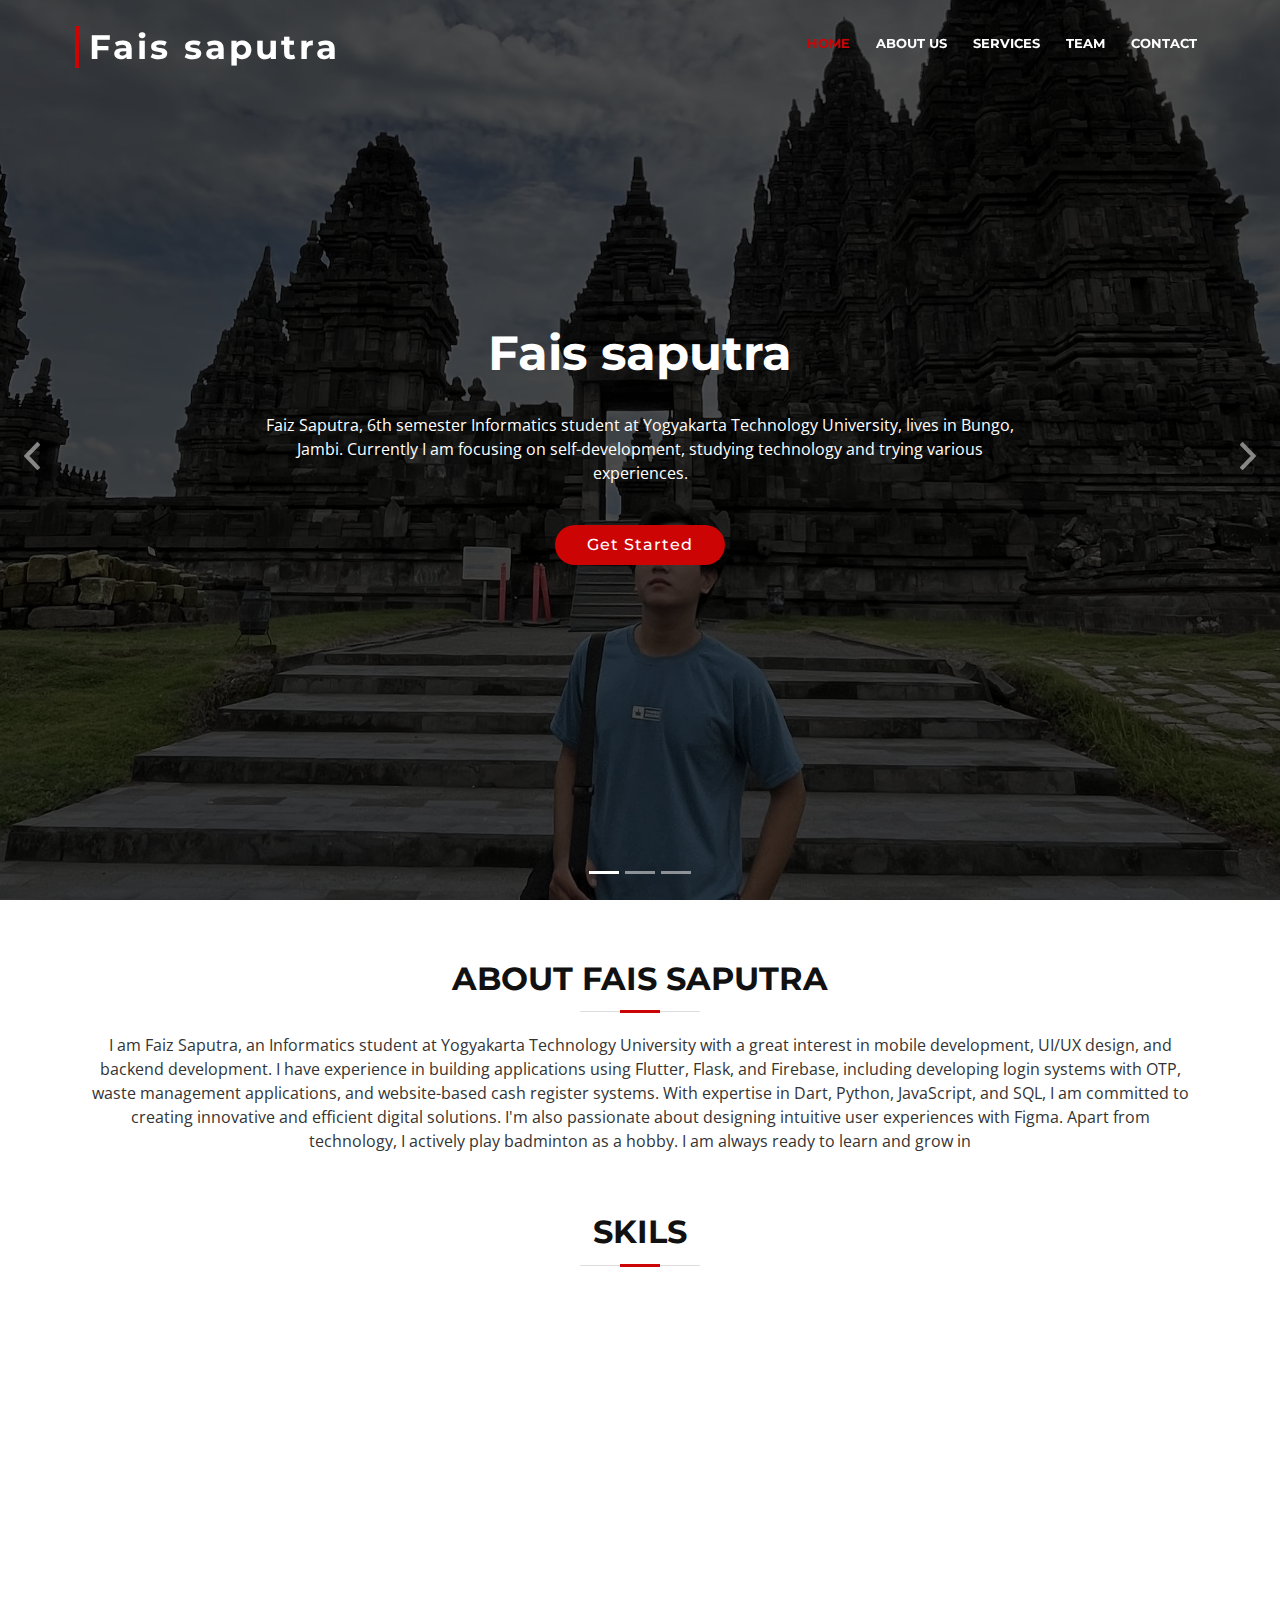
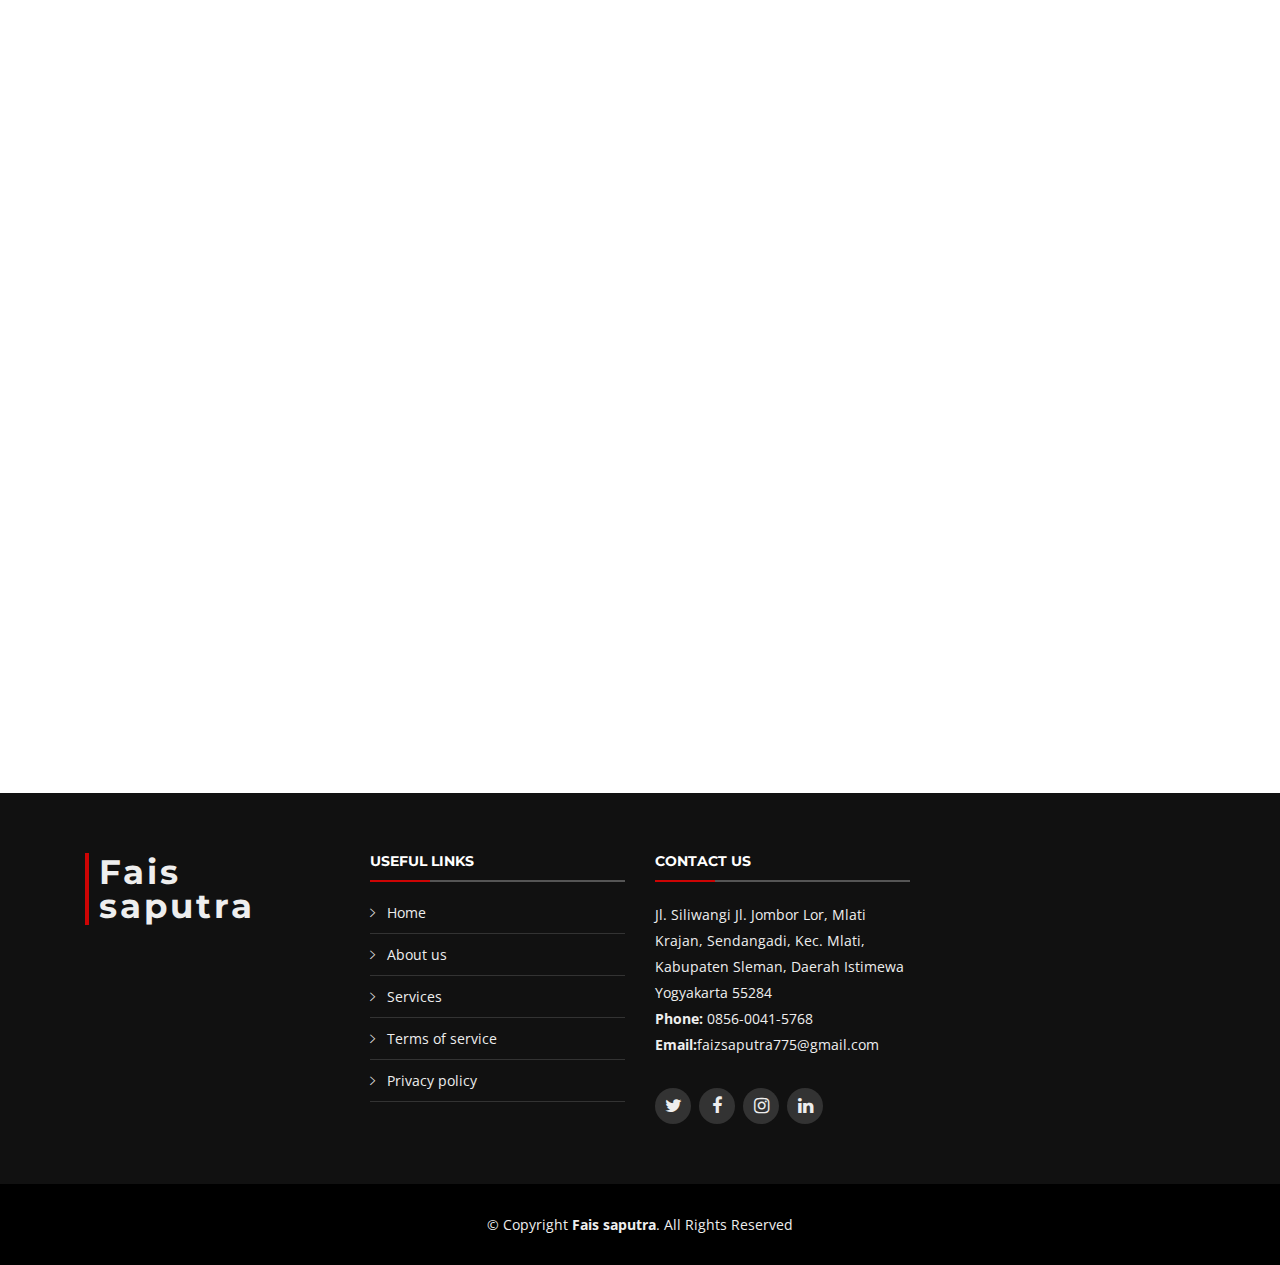
<file: index.html>
<!DOCTYPE html>
<html lang="en">
<head>
  <meta charset="utf-8">
  <title>Fais Saputra</title>
  <meta content="width=device-width, initial-scale=1.0" name="viewport">
  <meta content="" name="keywords">
  <meta content="" name="description">

  <!-- Favicons -->
  <link href="img/original.png" rel="icon">
  <link href="img/apple-touch-icon.png" rel="apple-touch-icon">

  <!-- Google Fonts -->
  <link href="https://fonts.googleapis.com/css?family=Open+Sans:300,300i,400,400i,700,700i|Montserrat:300,400,500,700" rel="stylesheet">

  <!-- Bootstrap CSS File -->
  <link href="lib/bootstrap/css/bootstrap.min.css" rel="stylesheet">

  <!-- Libraries CSS Files -->
  <link href="lib/font-awesome/css/font-awesome.min.css" rel="stylesheet">
  <link href="lib/animate/animate.min.css" rel="stylesheet">
  <link href="lib/ionicons/css/ionicons.min.css" rel="stylesheet">
  <link href="lib/owlcarousel/assets/owl.carousel.min.css" rel="stylesheet">
  <link href="lib/lightbox/css/lightbox.min.css" rel="stylesheet">

  <!-- Main Stylesheet File -->
  <link href="css/style.css" rel="stylesheet">

  <!-- =======================================================
    Theme Name: HastaMedia
    Theme URL: https://bootstrapmade.com/HastaMedia-bootstrap-business-template/
    Author: BootstrapMade.com
    License: https://bootstrapmade.com/license/
  ======================================================= -->
</head>

<body>

  <!--==========================
    Header
  ============================-->
  <header id="header">
    <div class="container-fluid">

      <div id="logo" class="pull-left">
        <h1><a href="#intro" class="scrollto">Fais saputra</a></h1>
        
      </div>

      <nav id="nav-menu-container">
        <ul class="nav-menu">
          <li class="menu-active"><a href="#intro">Home</a></li>
          <li><a href="#about">About Us</a></li>
          <li><a href="#services">Services</a></li>
          <!-- <li><a href="#portfolio">Portfolio</a></li> -->
          <li><a href="#team">Team</a></li>
          <li><a href="#contact">Contact</a></li>
        </ul>
      </nav>
    </div>
  </header><!-- #header -->

  <!--==========================
    Intro Section
  ============================-->
  <section id="intro">
    <div class="intro-container">
      <div id="introCarousel" class="carousel  slide carousel-fade" data-ride="carousel">

        <ol class="carousel-indicators"></ol>

        <div class="carousel-inner" role="listbox">

          <div class="carousel-item active">
            <div class="carousel-background"><img src="img/intro-carousel/Bg my photo.jpg" alt=""></div>
            <div class="carousel-container">
              <div class="carousel-content">
                <h2>Fais saputra</h2>
                <p>Faiz Saputra, 6th semester Informatics student at Yogyakarta Technology University, lives in Bungo, Jambi. Currently I am focusing on self-development, studying technology and trying various experiences.  </p>
                <a href="#featured-services" class="btn-get-started scrollto">Get Started</a>
              </div>
            </div>
          </div>

          <div class="carousel-item">
            <div class="carousel-background"><img src="img/intro-carousel/2.jpg" alt=""></div>
            <div class="carousel-container">
              <div class="carousel-content">
                <h2>College</h2>
                <p>Yogyakarta Technology University (UTY) is a private university in Yogyakarta that focuses on technology and innovation. With an industry-based curriculum, UTY equips its students with relevant skills for the world of work. Apart from that, UTY academics are active in research, community service, and collaboration with various institutions. The facilities are complete, including modern laboratories and an entrepreneurship center, supporting students in developing innovation. Located in the educational city of Yogyakarta, UTY is the choice for those who want to pursue quality education in a conducive academic environment.</p>
                <a href="#featured-services" class="btn-get-started scrollto">Get Started</a>
              </div>
            </div>
          </div>

          <div class="carousel-item">
            <div class="carousel-background"><img src="img/intro-carousel/10.webp" alt=""></div>
            <div class="carousel-container">
              <div class="carousel-content">
                <h2>Domisili</h2>
                <p>Bungo is a district in Jambi Province which has natural beauty and rich culture. Bungo Regency has its capital in Muara Bungo, which is the center of the regional economy and government. This region has various potentials, including the plantation, agriculture and trade sectors.
                Bungo is also known for the cultural diversity and traditions of its people, most of whom come from the Jambi Malay tribe. Apart from that, this area has various natural tourist destinations, such as Tegan Kiri Waterfall, Lake Forty, and Cinto Kenang Hill. Infrastructure in Bungo continues to develop, with main roads connecting to major cities in Sumatra, as well as increasingly better education and health facilities.
                </p>
                <a href="#featured-services" class="btn-get-started scrollto">Get Started</a>
              </div>
            </div>
          </div>

          

        </div>

        <a class="carousel-control-prev" href="#introCarousel" role="button" data-slide="prev">
          <span class="carousel-control-prev-icon ion-chevron-left" aria-hidden="true"></span>
          <span class="sr-only">Previous</span>
        </a>

        <a class="carousel-control-next" href="#introCarousel" role="button" data-slide="next">
          <span class="carousel-control-next-icon ion-chevron-right" aria-hidden="true"></span>
          <span class="sr-only">Next</span>
        </a>

      </div>
    </div>
  </section><!-- #intro -->

  <main id="main">

    <!--==========================
      Featured Services Section
    ============================-->
    
    <!--==========================
      About Us Section
    ============================-->
    <section id="about">
      <div class="container">

        <header class="section-header">
          <h3>About Fais saputra</h3>
          <p>I am Faiz Saputra, an Informatics student at Yogyakarta Technology University with a great interest in mobile development, UI/UX design, and backend development. I have experience in building applications using Flutter, Flask, and Firebase, including developing login systems with OTP, waste management applications, and website-based cash register systems. With expertise in Dart, Python, JavaScript, and SQL, I am committed to creating innovative and efficient digital solutions. I'm also passionate about designing intuitive user experiences with Figma. Apart from technology, I actively play badminton as a hobby. I am always ready to learn and grow in</p>

          <h3 text-align="center">Skils</h3>
        </header>

        <div class="row about-cols">

          <div class="col-md-4 wow fadeInUp">
            <div class="about-col">
              <div class="img">
                <img src="img/JavaScript-Symbol.png" alt="" class="img-fluid">
                <div class="icon"><i class="ion-ios-list-outline"></i></div>
              </div>
              <h2 class="title"><a href="#">JavaScript</a></h2>
              <p >
                Based on the projects I've worked on, such as website-based cash registers and experience in web development, I'm still at a beginner level in JavaScript. I don't really understand how to use JavaScript frameworks such as React, Vue, or Node.js in projects. Mastery of JavaScript is around 20-30%
              </p>
            </div>
          </div>

          <div class="col-md-4 wow fadeInUp" data-wow-delay="0.1s">
            <div class="about-col">
              <div class="img">
                <img src="img/Dart_(programming_language)-Logo.wine.png" alt="" class="img-fluid">
                <div class="icon"><i class="ion-ios-list-outline"></i></div>
              </div>
              <h2 class="title"><a href="#">Dart(Flutter)</a></h2>
              <p>
                Based on the projects I have worked on, especially in Flutter application development, Firebase integration, as well as implementing OTP and Flask backends, my estimated mastery of the Dart programming language is around 50-60%
              </p>
            </div>
          </div>

          <div class="col-md-4 wow fadeInUp" data-wow-delay="0.2s">
            <div class="about-col">
              <div class="img">
                <img src="img/Flask.png" alt="" class="img-fluid">
                <div class="icon"><i class="ion-ios-list-outline"></i></div>
              </div>
              <h2 class="title"><a href="#">Python (Flask)</a></h2>
              <p>
                Based on projects I have worked on, such as Login Applications with OTP (Flutter & Flask) and experience using Flask as a backend, estimate mastery of Flask to be in the range of 30-45%
              </p>
            </div>
          </div>
          
          <div class="col-md-4 wow fadeInUp">
            <div class="about-col">
              <div class="img">
                <img src="img/about-mission.jpg" alt="" class="img-fluid">
                <div class="icon"><i class="ion-ios-list-outline"></i></div>
              </div>
              <h2 class="title"><a href="#">Ui/Ux (Figma)</a></h2>
              <p>
                I have basic to intermediate understanding in UI/UX design using Figma, with a mastery level of around 50-60%. Faiz is able to create wireframes, interactive prototypes, and design functional and aesthetic interfaces. In addition, he can understand basic design principles such as layout, typography, and color, and is able to work with components and auto-layout to increase design efficiency. Even though he is still in the skill development stage, Faiz continues to learn and practice to improve his ability to create a more optimal user experience.
              </p>
              
            </div>
          </div>

        </div>

      </div>
    </section><!-- #about -->

    <!--==========================
      Services Section
    ============================-->
    <section id="services">
      <div class="container">

        <header class="section-header wow fadeInUp">
          <h3>Services</h3>
          <p></p>
        </header>

        <div class="row">

          <div class="col-lg-4 col-md-6 box wow bounceInUp" data-wow-duration="1.4s">
            <div class="icon"><i class="ion-ios-analytics-outline"></i></div>
            <h4 class="title"><a href="">Web development</a></h4>
            <p class="description">A website is the face of your business in the digital world. We are ready to help you appear more professional and attract new customers.</p>
          </div>
          <div class="col-lg-4 col-md-6 box wow bounceInUp" data-wow-duration="1.4s">
            <div class="icon"><i class="ion-ios-bookmarks-outline"></i></div>
            <h4 class="title"><a href="">Service Hardware</a></h4>
            <p class="description">Service komputer, printer, laptop , UPS dan lain sebagainya.</p>
          </div>
          <div class="col-lg-4 col-md-6 box wow bounceInUp" data-wow-delay="0.1s" data-wow-duration="1.4s">
            <div class="icon"><i class="ion-ios-speedometer-outline"></i></div>
            <h4 class="title"><a href="">Pengadaan Barang IT</a></h4>
            <p class="description">Procurement of IT Goods (Computers, Laptops, Hardware, Software, CCTV)</p>
          </div>
          <div class="col-lg-4 col-md-6 box wow bounceInUp" data-wow-duration="1.4s">
            <div class="icon"><i class="ion-ios-paper-outline"></i></div>
            <h4 class="title"><a href="">Application development</a></h4>
            <p class="description">Need a professional application for your business or project? We provide Android, iOS and website application creation services with modern, responsive design and optimal performance. With an experienced team, we are ready to provide digital solutions that suit your needs, from API integration, databases, to the special features you want. Free consultation and full support to ensure the application runs perfectly. Contact us now and make your dream application come true!</p>
          </div>
          <!-- <div class="col-lg-4 col-md-6 box wow bounceInUp" data-wow-delay="0.1s" data-wow-duration="1.4s">
            <div class="icon"><i class="ion-ios-barcode-outline"></i></div>
            <h4 class="title"><a href="">Pembuatan Server</a></h4>
            <p class="description">Pembuatan Server dengan Linux dan windows server</p>
          </div> -->
          <!-- <div class="col-lg-4 col-md-6 box wow bounceInUp" data-wow-delay="0.1s" data-wow-duration="1.4s">
            <div class="icon"><i class="ion-ios-people-outline"></i></div>
            <h4 class="title"><a href="">CCTV</a></h4>
            <p class="description">Pemasangan dan perawatan CCTV online</p>
          </div> -->

        </div>

      </div>
    </section><!-- #services -->

    
    <!-- <section id="portfolio"  class="section-bg" >
      <div class="container">

        <header class="section-header">
          <h3 class="section-title">Our Portfolio</h3>
        </header>

        <div class="row">
          <div class="col-lg-12">
            <ul id="portfolio-flters">
              <li data-filter="*" class="filter-active">All</li>
            
            </ul>
          </div>
        </div>

        <div class="row portfolio-container">

          <div class="col-lg-4 col-md-6 portfolio-item filter-app wow fadeInUp">
            <div class="portfolio-wrap">
              <figure>
                <img src="img/tower.jpg" class="img-fluid" alt="">
                <a href="img/tower.jpg" data-lightbox="portfolio" data-title="App 1" class="link-preview" title="Preview"><i class="ion ion-eye"></i></a>
                <a href="#" class="link-details" title="More Details"><i class="ion ion-android-open"></i></a>
              </figure>

              <div class="portfolio-info">
                <h4><a href="#">Pemasangan Tower</a></h4>
                
              </div>
            </div>
          </div>

          <div class="col-lg-4 col-md-6 portfolio-item filter-web wow fadeInUp" data-wow-delay="0.1s">
            <div class="portfolio-wrap">
              <figure>
                <img src="img/cctv.jpg" class="img-fluid" alt="">
                <a href="img/cctv.jpg" class="link-preview" data-lightbox="portfolio" data-title="Web 3" title="Preview"><i class="ion ion-eye"></i></a>
                <a href="#" class="link-details" title="More Details"><i class="ion ion-android-open"></i></a>
              </figure>

              <div class="portfolio-info">
                <h4><a href="#">Pemasangan CCTV</a></h4>
                
              </div>
            </div>
          </div>

          <div class="col-lg-4 col-md-6 portfolio-item filter-app wow fadeInUp" data-wow-delay="0.2s">
            <div class="portfolio-wrap">
              <figure>
                <img src="img/linux.jpg" class="img-fluid" alt="">
                <a href="img/linux.jpg" class="link-preview" data-lightbox="portfolio" data-title="App 2" title="Preview"><i class="ion ion-eye"></i></a>
                <a href="#" class="link-details" title="More Details"><i class="ion ion-android-open"></i></a>
              </figure>

              <div class="portfolio-info">
                <h4><a href="#">Pembuatan Server</a></h4>
                
              </div>
            </div>
          </div>

          <div class="col-lg-4 col-md-6 portfolio-item filter-card wow fadeInUp">
            <div class="portfolio-wrap">
              <figure>
                <img src="img/warnet.jpg" class="img-fluid" alt="">
                <a href="img/warnet.jpg" class="link-preview" data-lightbox="portfolio" data-title="Card 2" title="Preview"><i class="ion ion-eye"></i></a>
                <a href="#" class="link-details" title="More Details"><i class="ion ion-android-open"></i></a>
              </figure>

              <div class="portfolio-info">
                <h4><a href="#">Pwmbuatan Waarnet</a></h4>
                
              </div>
            </div>
          </div>

          <div class="col-lg-4 col-md-6 portfolio-item filter-web wow fadeInUp" data-wow-delay="0.1s">
            <div class="portfolio-wrap">
              <figure>
                <img src="img/webdev.jpg" class="img-fluid" alt="">
                <a href="img/webdev.jpg" class="link-preview" data-lightbox="portfolio" data-title="Web 2" title="Preview"><i class="ion ion-eye"></i></a>
                <a href="#" class="link-details" title="More Details"><i class="ion ion-android-open"></i></a>
              </figure>

              <div class="portfolio-info">
                <h4><a href="#">Pembuatan Software</a></h4>
                
              </div>
            </div>
          </div>

          <div class="col-lg-4 col-md-6 portfolio-item filter-app wow fadeInUp" data-wow-delay="0.2s">
            <div class="portfolio-wrap">
              <figure>
                <img src="img/barang.jpg" class="img-fluid" alt="">
                <a href="img/barang.jpg" class="link-preview" data-lightbox="portfolio" data-title="App 3" title="Preview"><i class="ion ion-eye"></i></a>
                <a href="#" class="link-details" title="More Details"><i class="ion ion-android-open"></i></a>
              </figure>

              <div class="portfolio-info">
                <h4><a href="#">Pengadaan Barang IT</a></h4>
                
              </div>
            </div>
          </div>

          <div class="col-lg-4 col-md-6 portfolio-item filter-card wow fadeInUp">
            <div class="portfolio-wrap">
              <figure>
                <img src="img/training.jpg" class="img-fluid" alt="">
                <a href="img/training.jpg" class="link-preview" data-lightbox="portfolio" data-title="Card 1" title="Preview"><i class="ion ion-eye"></i></a>
                <a href="#" class="link-details" title="More Details"><i class="ion ion-android-open"></i></a>
              </figure>

              <div class="portfolio-info">
                <h4><a href="#">Training IT</a></h4>
                
              </div>
            </div>
          </div>

          <div class="col-lg-4 col-md-6 portfolio-item filter-card wow fadeInUp" data-wow-delay="0.1s">
            <div class="portfolio-wrap">
              <figure>
                <img src="img/wifi.JPG" class="img-fluid" alt="">
                <a href="img/wifi.JPG" class="link-preview" data-lightbox="portfolio" data-title="Card 3" title="Preview"><i class="ion ion-eye"></i></a>
                <a href="#" class="link-details" title="More Details"><i class="ion ion-android-open"></i></a>
              </figure>

              <div class="portfolio-info">
                <h4><a href="#">Pemasangan Wi-Fi</a></h4>
                
              </div>
            </div>
          </div>

          <div class="col-lg-4 col-md-6 portfolio-item filter-web wow fadeInUp" data-wow-delay="0.2s">
            <div class="portfolio-wrap">
              <figure>
                <img src="img/web.jpg" class="img-fluid" alt="">
                <a href="img/web.jpg" class="link-preview" data-lightbox="portfolio" data-title="Web 1" title="Preview"><i class="ion ion-eye"></i></a>
                <a href="#" class="link-details" title="More Details"><i class="ion ion-android-open"></i></a>
              </figure>

              <div class="portfolio-info">
                <h4><a href="#">Pembuatan Website</a></h4>
                
              </div>
            </div>
          </div>

        </div>

      </div>
    </section>
    #portfolio -->

    <!--==========================
      Clients Section
    ============================-->
    <section id="clients" class="wow fadeInUp">
      <div class="container">

        <header class="section-header">
          <h3>Education background</h3>
        </header>

        <div class="owl-carousel clients-carousel">
          <img src="img/clients/logo-sd1.png" alt="">
          <img src="img/clients/logo-smp.png" alt="">
          <img src="img/clients/unnamed.png" alt="">
          <img src="img/clients/logo-ccaa334a.png" alt="">
        </div>

      </div>
    </section><!-- #clients -->

    <!--==========================
      Clients Section
    ============================-->
    <!-- <section id="testimonials" class="section-bg wow fadeInUp">
      <div class="container">

        <header class="section-header">
          <h3>Testimonials</h3>
        </header>

        <div class="owl-carousel testimonials-carousel">

          <div class="testimonial-item">
            <img src="img/fajar.jpg" class="testimonial-img" alt="">
            <h3>Fajar Sadboy</h3>
          
            <p>
              <img src="img/quote-sign-left.png" class="quote-sign-left" alt="">
              saya sangat senang karena dgn menggunakan jasa ini chat saya jadi cepat dibalas.
              <img src="img/quote-sign-right.png" class="quote-sign-right" alt="">
            </p>
          </div>

          <div class="testimonial-item">
            <img src="img/sugiono.jpg" class="testimonial-img" alt="">
            <h3>Sugiono</h3>
          
            <p>
              <img src="img/quote-sign-left.png" class="quote-sign-left" alt="">
              
               Jaringan HastaMedia sangat lancar untuk saya melakukan Streaming Video.
              
              <img src="img/quote-sign-right.png" class="quote-sign-right" alt="">
            </p>
          </div>

          <div class="testimonial-item">
            <img src="img/mursid-tiktok.jpg" class="testimonial-img" alt="">
            <h3>mursid tiktok</h3>
            
            <p>
              <img src="img/quote-sign-left.png" class="quote-sign-left" alt="">
              Dengan jaringan hastamedianet saya dapat dengan mudah utuk melakukan streaming tiktok.
              <img src="img/quote-sign-right.png" class="quote-sign-right" alt="">
            </p>
          </div>

          
        </div>

      </div>
    </section><#testimonials -->

    <!--==========================
      Team Section
    ============================-->
    <section id="team">
      <div class="container">
        <div class="section-header wow fadeInUp">
          <h3>Team development</h3>
          <p>"Dikembangkan oleh 4 manusia yang kurang tidur, makan, dan uang."
          </p>
          
        </div>

        <div class="row">

          <div class="col-lg-3 col-md-6 wow fadeInUp">
            <div class="member">
              <img src="img/fotounyek2.jpeg" class="img-fluid" alt="">
              <div class="member-info">
                <div class="member-info-content">
                  <h4>Muhammad Surya Madani</h4>
                  <span>5220411273</span>
                  <div class="social">
                    <a href="https://www.instagram.com/unyek_surya/"><i class="fa fa-instagram"></i></a>
                  </div>
                </div>
              </div>
            </div>
          </div>

          <div class="col-lg-3 col-md-6 wow fadeInUp" data-wow-delay="0.1s">
            <div class="member">
              <img src="img/fotofais2.jpg" class="img-fluid" alt="">
              <div class="member-info">
                <div class="member-info-content">
                  <h4>Fais Saputra</h4>
                  <span>5220411258</span>
                  <div class="social">
                    <a href="https://www.instagram.com/fais_saputra08/"><i class="fa fa-instagram"></i></a>
                  </div>
                </div>
              </div>
            </div>
          </div>

          <div class="col-lg-3 col-md-6 wow fadeInUp" data-wow-delay="0.2s">
            <div class="member">
              <img src="img/fotoahmad4.jpg" class="img-fluid" alt="">
              <div class="member-info">
                <div class="member-info-content">
                  <h4>Ahmad Dyan Hakiki</h4>
                  <span>5220411277</span>
                  <div class="social">
                    <a href="https://www.instagram.com/ahmaaddh_/"><i class="fa fa-instagram"></i></a>
                  </div>
                </div>
              </div>
            </div>
          </div>

          <div class="col-lg-3 col-md-6 wow fadeInUp" data-wow-delay="0.3s">
            <div class="member">
              <img src="img/fotoilhan2.jpeg" class="img-fluid" alt="">
              <div class="member-info">
                <div class="member-info-content">
                  <h4>Falah Ilhan Azmi</h4>
                  <span>5220411264</span>
                  <div class="social">
                    <a href="https://www.instagram.com/falah_ilhan/"><i class="fa fa-instagram"></i></a>
                  </div>
                </div>
              </div>
            </div>
          </div>

        </div>

      </div>
    </section><!-- #team -->

    <!--==========================
      Contact Section
    ============================-->
    <section id="contact" class="section-bg wow fadeInUp">
      <div class="container">

        <div class="section-header">
          <h3>Contact</h3>
          <p></p>
        </div>

        <div class="row contact-info">

          <div class="col-md-4">
            <div class="contact-address">
              <i class="ion-ios-location-outline"></i>
              <h3>Address</h3>
              <address>Jl. Siliwangi Jl. Jombor Lor, Mlati Krajan, Sendangadi, Kec. Mlati, Kabupaten Sleman, Daerah Istimewa Yogyakarta 55284</address>
            </div>
          </div>

          <div class="col-md-4">
            <div class="contact-phone">
              <i class="ion-ios-telephone-outline"></i>
              <h3>Phone Number</h3>
              <p><a href="tel:+155895548855">0856-0041-5768</a></p>
            </div>
          </div>

          <div class="col-md-4">
            <div class="contact-email">
              <i class="ion-ios-email-outline"></i>
              <h3>Email</h3>
              <p><a href="https://mail.google.com/">faizsaputra775@gmail.com</a></p>
            </div>
          </div>
        </div>

        <div class="container mt-4 mb-5">
          <div class="container-box text-center">
              <div class="embed-responsive embed-responsive-16by9">
                <iframe 
                    src="https://www.google.com/maps/embed?pb=!1m18!1m12!1m3!1d3952.345001148931!2d110.355366!3d-7.747345!2m3!1f0!2f0!3f0!3m2!1i1024!2i768!4f13.1!3m3!1m2!1s0x2e7a58593f3b4b3b%3A0x50cdbd3f5b5b8e14!2sUniversitas%20Teknologi%20Yogyakarta!5e0!3m2!1sid!2sid!4v1618991620000!5m2!1sid!2sid" 
                    width="100%" height="400" 
                    style="border:0; border-radius:10px;" 
                    allowfullscreen="" 
                    loading="lazy">
                </iframe>
              </div>
          </div>
      </div>
      

        <!-- <div class="form">
          <div id="sendmessage">Your message has been sent. Thank you!</div>
          <div id="errormessage"></div>
          <form action="" method="post" role="form" class="contactForm">
            <div class="form-row">
              <div class="form-group col-md-6">
                <input type="text" name="name" class="form-control" id="name" placeholder="Your Name" data-rule="minlen:4" data-msg="Please enter at least 4 chars" />
                <div class="validation"></div>
              </div>
              <div class="form-group col-md-6">
                <input type="email" class="form-control" name="email" id="email" placeholder="Your Email" data-rule="email" data-msg="Please enter a valid email" />
                <div class="validation"></div>
              </div>
            </div>
            <div class="form-group">
              <input type="text" class="form-control" name="subject" id="subject" placeholder="Subject" data-rule="minlen:4" data-msg="Please enter at least 8 chars of subject" />
              <div class="validation"></div>
            </div>
            <div class="form-group">
              <textarea class="form-control" name="message" rows="5" data-rule="required" data-msg="Please write something for us" placeholder="Message"></textarea>
              <div class="validation"></div>
            </div>
            <div class="text-center"><button type="submit">Send Message</button></div>
          </form>
        </div>

      </div>
    </section>#contact -->

  </main>

  <!--==========================
    Footer
  ============================-->
  <footer id="footer">
    <div class="footer-top">
      <div class="container">
        <div class="row">

          <div class="col-lg-3 col-md-6 footer-info">
            <h3>Fais saputra</h3>
            <p></p>
          </div>

          <div class="col-lg-3 col-md-6 footer-links">
            <h4>Useful Links</h4>
            <ul>
              <li><i class="ion-ios-arrow-right"></i> <a href="#">Home</a></li>
              <li><i class="ion-ios-arrow-right"></i> <a href="#">About us</a></li>
              <li><i class="ion-ios-arrow-right"></i> <a href="#">Services</a></li>
              <li><i class="ion-ios-arrow-right"></i> <a href="#">Terms of service</a></li>
              <li><i class="ion-ios-arrow-right"></i> <a href="#">Privacy policy</a></li>
            </ul>
          </div>

          <div class="col-lg-3 col-md-6 footer-contact">
            <h4>Contact Us</h4>
            <p>
              Jl. Siliwangi Jl. Jombor Lor, Mlati Krajan, Sendangadi, Kec. Mlati, Kabupaten Sleman, Daerah Istimewa Yogyakarta 55284 <br>
              <strong>Phone:</strong> 0856-0041-5768<br>
              <strong>Email:</strong>faizsaputra775@gmail.com<br>
            </p>

            <div class="social-links">
              <a href="https://x.com/Faizsaputr775" class="twitter"><i class="fa fa-twitter"></i></a>
              <a href="https://www.facebook.com/fais.saputra.90857" class="facebook"><i class="fa fa-facebook"></i></a>
              <a href="https://www.instagram.com/fais_saputra08/" class="instagram"><i class="fa fa-instagram"></i></a>
              <a href="https://www.linkedin.com/in/faiz-saputra-730502352/" class="linkedin"><i class="fa fa-linkedin"></i></a>
            </div>

          </div>

          
        </div>
      </div>
    </div>

    <div class="container">
      <div class="copyright">
        &copy; Copyright <strong>Fais saputra</strong>. All Rights Reserved
      </div>
      <div class="credits">
        <!--
          All the links in the footer should remain intact.
          You can delete the links only if you purchased the pro version.
          Licensing information: https://bootstrapmade.com/license/
          Purchase the pro version with working PHP/AJAX contact form: https://bootstrapmade.com/buy/?theme=HastaMedia
        -->
        </a>
      </div>
    </div>
  </footer><!-- #footer -->

  <a href="#" class="back-to-top"><i class="fa fa-chevron-up"></i></a>
  <!-- Uncomment below i you want to use a preloader -->
  <!-- <div id="preloader"></div> -->

  <!-- JavaScript Libraries -->
  <script src="lib/jquery/jquery.min.js"></script>
  <script src="lib/jquery/jquery-migrate.min.js"></script>
  <script src="lib/bootstrap/js/bootstrap.bundle.min.js"></script>
  <script src="lib/easing/easing.min.js"></script>
  <script src="lib/superfish/hoverIntent.js"></script>
  <script src="lib/superfish/superfish.min.js"></script>
  <script src="lib/wow/wow.min.js"></script>
  <script src="lib/waypoints/waypoints.min.js"></script>
  <script src="lib/counterup/counterup.min.js"></script>
  <script src="lib/owlcarousel/owl.carousel.min.js"></script>
  <script src="lib/isotope/isotope.pkgd.min.js"></script>
  <script src="lib/lightbox/js/lightbox.min.js"></script>
  <script src="lib/touchSwipe/jquery.touchSwipe.min.js"></script>
  <!-- Contact Form JavaScript File -->
  <script src="contactform/contactform.js"></script>

  <!-- Template Main Javascript File -->
  <script src="js/main.js"></script>

</body>
</html>
</file>
<file: css/style.css>
/*
  Theme Name: BizPage
  Theme URL: https://bootstrapmade.com/bizpage-bootstrap-business-template/
  Author: BootstrapMade.com
  License: https://bootstrapmade.com/license/
*/

/*--------------------------------------------------------------
# General
--------------------------------------------------------------*/

body {
  background: #fff;
  color: #666666;
  font-family: "Open Sans", sans-serif;
}

a {
  color: #CD0404;
  transition: 0.5s;
}

a:hover,
a:active,
a:focus {
  color: #18d36e;
  outline: none;
  text-decoration: none;
}

p {
  padding: 0;
  margin: 0 0 30px 0;
}

h1,
h2,
h3,
h4,
h5,
h6 {
  font-family: "Montserrat", sans-serif;
  font-weight: 400;
  margin: 0 0 20px 0;
  padding: 0;
}

/* Back to top button */

.back-to-top {
  position: fixed;
  display: none;
  background: #CD0404;
  color: #fff;
  width: 44px;
  height: 44px;
  text-align: center;
  line-height: 1;
  font-size: 16px;
  border-radius: 50%;
  right: 15px;
  bottom: 15px;
  transition: background 0.5s;
  z-index: 11;
}

.back-to-top i {
  padding-top: 12px;
  color: #fff;
}

/* Prelaoder */

#preloader {
  position: fixed;
  top: 0;
  left: 0;
  right: 0;
  bottom: 0;
  z-index: 9999;
  overflow: hidden;
  background: #fff;
}

#preloader:before {
  content: "";
  position: fixed;
  top: calc(50% - 30px);
  left: calc(50% - 30px);
  border: 6px solid #f2f2f2;
  border-top: 6px solid #CD0404;
  border-radius: 50%;
  width: 60px;
  height: 60px;
  -webkit-animation: animate-preloader 1s linear infinite;
  animation: animate-preloader 1s linear infinite;
}

@-webkit-keyframes animate-preloader {
  0% {
    -webkit-transform: rotate(0deg);
    transform: rotate(0deg);
  }

  100% {
    -webkit-transform: rotate(360deg);
    transform: rotate(360deg);
  }
}

@keyframes animate-preloader {
  0% {
    -webkit-transform: rotate(0deg);
    transform: rotate(0deg);
  }

  100% {
    -webkit-transform: rotate(360deg);
    transform: rotate(360deg);
  }
}

/*--------------------------------------------------------------
# Header
--------------------------------------------------------------*/

#header {
  padding: 30px 0;
  height: 92px;
  position: fixed;
  left: 0;
  top: 0;
  right: 0;
  transition: all 0.5s;
  z-index: 997;
}

#header.header-scrolled {
  background: rgba(0, 0, 0, 0.9);
  padding: 20px 0;
  height: 72px;
  transition: all 0.5s;
}

#header #logo {
  float: left;
}

#header #logo h1 {
  font-size: 34px;
  margin: 0;
  padding: 0;
  line-height: 1;
  font-family: "Montserrat", sans-serif;
  font-weight: 700;
  letter-spacing: 3px;
}

#header #logo h1 a,
#header #logo h1 a:hover {
  color: #fff;
  padding-left: 10px;
  border-left: 4px solid #CD0404;
}

#header #logo img {
  padding: 0;
  margin: 0;
}

/*--------------------------------------------------------------
# Intro Section
--------------------------------------------------------------*/

#intro {
  display: table;
  width: 100%;
  height: 100vh;
  background: #000;
}

#intro .carousel-item {
  width: 100%;
  height: 100vh;
  background-size: cover;
  background-position: center;
  background-repeat: no-repeat;
}

#intro .carousel-item::before {
  content: '';
  background-color: rgba(0, 0, 0, 0.7);
  position: absolute;
  height: 100%;
  width: 100%;
  top: 0;
  right: 0;
  left: 0;
  bottom: 0;
}

#intro .carousel-container {
  display: -webkit-box;
  display: -webkit-flex;
  display: -ms-flexbox;
  display: flex;
  -webkit-box-pack: center;
  -webkit-justify-content: center;
  -ms-flex-pack: center;
  justify-content: center;
  -webkit-box-align: center;
  -webkit-align-items: center;
  -ms-flex-align: center;
  align-items: center;
  position: absolute;
  bottom: 0;
  top: 0;
  left: 0;
  right: 0;
}

#intro .carousel-background img {
  max-width: 100%;
}

#intro .carousel-content {
  text-align: center;
}

#intro h2 {
  color: #fff;
  margin-bottom: 30px;
  font-size: 48px;
  font-weight: 700;
}

#intro p {
  width: 80%;
  margin: 0 auto 30px auto;
  color: #fff;
}

#intro .carousel-fade {
  overflow: hidden;
}

#intro .carousel-fade .carousel-inner .carousel-item {
  transition-property: opacity;
}

#intro .carousel-fade .carousel-inner .carousel-item,
#intro .carousel-fade .carousel-inner .active.carousel-item-left,
#intro .carousel-fade .carousel-inner .active.carousel-item-right {
  opacity: 0;
}

#intro .carousel-fade .carousel-inner .active,
#intro .carousel-fade .carousel-inner .carousel-item-next.carousel-item-left,
#intro .carousel-fade .carousel-inner .carousel-item-prev.carousel-item-right {
  opacity: 1;
  transition: 0.5s;
}

#intro .carousel-fade .carousel-inner .carousel-item-next,
#intro .carousel-fade .carousel-inner .carousel-item-prev,
#intro .carousel-fade .carousel-inner .active.carousel-item-left,
#intro .carousel-fade .carousel-inner .active.carousel-item-right {
  left: 0;
  -webkit-transform: translate3d(0, 0, 0);
  transform: translate3d(0, 0, 0);
}

#intro .carousel-control-prev,
#intro .carousel-control-next {
  width: 10%;
}

#intro .carousel-control-next-icon,
#intro .carousel-control-prev-icon {
  background: none;
  font-size: 32px;
  line-height: 1;
}

#intro .carousel-indicators li {
  cursor: pointer;
}

#intro .btn-get-started {
  font-family: "Montserrat", sans-serif;
  font-weight: 500;
  font-size: 16px;
  letter-spacing: 1px;
  display: inline-block;
  padding: 8px 32px;
  border-radius: 50px;
  transition: 0.5s;
  margin: 10px;
  color: #fff;
  background: #CD0404;
}

#intro .btn-get-started:hover {
  background: #fff;
  color: #CD0404;
}

/*--------------------------------------------------------------
# Navigation Menu
--------------------------------------------------------------*/

/* Nav Menu Essentials */

.nav-menu,
.nav-menu * {
  margin: 0;
  padding: 0;
  list-style: none;
}

.nav-menu ul {
  position: absolute;
  display: none;
  top: 100%;
  left: 0;
  z-index: 99;
}

.nav-menu li {
  position: relative;
  white-space: nowrap;
}

.nav-menu > li {
  float: left;
}

.nav-menu li:hover > ul,
.nav-menu li.sfHover > ul {
  display: block;
}

.nav-menu ul ul {
  top: 0;
  left: 100%;
}

.nav-menu ul li {
  min-width: 180px;
}

/* Nav Menu Arrows */

.sf-arrows .sf-with-ul {
  padding-right: 30px;
}

.sf-arrows .sf-with-ul:after {
  content: "\f107";
  position: absolute;
  right: 15px;
  font-family: FontAwesome;
  font-style: normal;
  font-weight: normal;
}

.sf-arrows ul .sf-with-ul:after {
  content: "\f105";
}

/* Nav Meu Container */

#nav-menu-container {
  float: right;
  margin: 0;
}

/* Nav Meu Styling */

.nav-menu a {
  padding: 0 8px 10px 8px;
  text-decoration: none;
  display: inline-block;
  color: #fff;
  font-family: "Montserrat", sans-serif;
  font-weight: 700;
  font-size: 13px;
  text-transform: uppercase;
  outline: none;
}

.nav-menu li:hover > a,
.nav-menu > .menu-active > a {
  color: #CD0404;
}

.nav-menu > li {
  margin-left: 10px;
}

.nav-menu ul {
  margin: 4px 0 0 0;
  padding: 10px;
  box-shadow: 0px 0px 30px rgba(127, 137, 161, 0.25);
  background: #fff;
}

.nav-menu ul li {
  transition: 0.3s;
}

.nav-menu ul li a {
  padding: 10px;
  color: #333;
  transition: 0.3s;
  display: block;
  font-size: 13px;
  text-transform: none;
}

.nav-menu ul li:hover > a {
  color: #CD0404;
}

.nav-menu ul ul {
  margin: 0;
}

/* Mobile Nav Toggle */

#mobile-nav-toggle {
  position: fixed;
  right: 0;
  top: 0;
  z-index: 999;
  margin: 20px 20px 0 0;
  border: 0;
  background: none;
  font-size: 24px;
  display: none;
  transition: all 0.4s;
  outline: none;
  cursor: pointer;
}

#mobile-nav-toggle i {
  color: #fff;
}

/* Mobile Nav Styling */

#mobile-nav {
  position: fixed;
  top: 0;
  padding-top: 18px;
  bottom: 0;
  z-index: 998;
  background: rgba(0, 0, 0, 0.8);
  left: -260px;
  width: 260px;
  overflow-y: auto;
  transition: 0.4s;
}

#mobile-nav ul {
  padding: 0;
  margin: 0;
  list-style: none;
}

#mobile-nav ul li {
  position: relative;
}

#mobile-nav ul li a {
  color: #fff;
  font-size: 13px;
  text-transform: uppercase;
  overflow: hidden;
  padding: 10px 22px 10px 15px;
  position: relative;
  text-decoration: none;
  width: 100%;
  display: block;
  outline: none;
  font-weight: 700;
  font-family: "Montserrat", sans-serif;
}

#mobile-nav ul li a:hover {
  color: #CD0404;
}

#mobile-nav ul li li {
  padding-left: 30px;
}

#mobile-nav ul li.menu-active a {
  color: #CD0404;
}

#mobile-nav ul .menu-has-children i {
  position: absolute;
  right: 0;
  z-index: 99;
  padding: 15px;
  cursor: pointer;
  color: #fff;
}

#mobile-nav ul .menu-has-children i.fa-chevron-up {
  color: #CD0404;
}

#mobile-nav ul .menu-has-children li a {
  text-transform: none;
}

#mobile-nav ul .menu-item-active {
  color: #CD0404;
}

#mobile-body-overly {
  width: 100%;
  height: 100%;
  z-index: 997;
  top: 0;
  left: 0;
  position: fixed;
  background: rgba(0, 0, 0, 0.7);
  display: none;
}

/* Mobile Nav body classes */

body.mobile-nav-active {
  overflow: hidden;
}

body.mobile-nav-active #mobile-nav {
  left: 0;
}

body.mobile-nav-active #mobile-nav-toggle {
  color: #fff;
}

/*--------------------------------------------------------------
# Sections
--------------------------------------------------------------*/

/* Sections Header
--------------------------------*/

.section-header h3 {
  font-size: 32px;
  color: #111;
  text-transform: uppercase;
  text-align: center;
  font-weight: 700;
  position: relative;
  padding-bottom: 15px;
}

.section-header h3::before {
  content: '';
  position: absolute;
  display: block;
  width: 120px;
  height: 1px;
  background: #ddd;
  bottom: 1px;
  left: calc(50% - 60px);
}

.section-header h3::after {
  content: '';
  position: absolute;
  display: block;
  width: 40px;
  height: 3px;
  background: #CD0404;
  bottom: 0;
  left: calc(50% - 20px);
}

.section-header p {
  text-align: center;
  padding-bottom: 30px;
  color: #333;
}

/* Section with background
--------------------------------*/

.section-bg {
  background: #f7f7f7;
}

/* Featured Services Section
--------------------------------*/

#featured-services {
  background: #000;
}

#featured-services .box {
  padding: 30px 20px;
}

#featured-services .box-bg {
  background-image: linear-gradient(0deg, #000000 0%, #242323 50%, #000000 100%);
}

#featured-services i {
  color: #CD0404;
  font-size: 48px;
  display: inline-block;
  line-height: 1;
}

#featured-services h4 {
  font-weight: 400;
  margin: 15px 0;
  font-size: 18px;
}

#featured-services h4 a {
  color: #fff;
}

#featured-services h4 a:hover {
  color: #CD0404;
}

#featured-services p {
  font-size: 14px;
  line-height: 24px;
  color: #fff;
  margin-bottom: 0;
}

/* About Us Section
--------------------------------*/

#about {
  background: url("../img/about-bg.jpg") center top no-repeat fixed;
  background-size: cover;
  padding: 60px 0 40px 0;
  position: relative;
}

#about::before {
  content: '';
  position: absolute;
  left: 0;
  right: 0;
  top: 0;
  bottom: 0;
  background: rgba(255, 255, 255, 0.92);
  z-index: 9;
}

#about .container {
  position: relative;
  z-index: 10;
}

#about .about-col {
  background: #fff;
  border-radius: 0 0 4px 4px;
  box-shadow: 0px 2px 12px rgba(0, 0, 0, 0.08);
  margin-bottom: 20px;
}

#about .about-col .img {
  position: relative;
}

#about .about-col .img img {
  border-radius: 4px 4px 0 0;
}

#about .about-col .icon {
  width: 64px;
  height: 64px;
  padding-top: 8px;
  text-align: center;
  position: absolute;
  background-color: #CD0404;
  border-radius: 50%;
  text-align: center;
  border: 4px solid #fff;
  left: calc( 50% - 32px);
  bottom: -30px;
  transition: 0.3s;
}

#about .about-col i {
  font-size: 36px;
  line-height: 1;
  color: #fff;
  transition: 0.3s;
}

#about .about-col:hover .icon {
  background-color: #fff;
}

#about .about-col:hover i {
  color: #CD0404;
}

#about .about-col h2 {
  color: #000;
  text-align: center;
  font-weight: 700;
  font-size: 20px;
  padding: 0;
  margin: 40px 0 12px 0;
}

#about .about-col h2 a {
  color: #000;
}

#about .about-col h2 a:hover {
  color: #CD0404;
}

#about .about-col p {
  font-size: 14px;
  line-height: 24px;
  color: #333;
  margin-bottom: 0;
  padding: 0 20px 20px 20px;
}

/* Services Section
--------------------------------*/

#services {
  background: #fff;
  background-size: cover;
  padding: 60px 0 40px 0;
}

#services .box {
  margin-bottom: 30px;
}

#services .icon {
  float: left;
}

#services .icon i {
  color: #CD0404;
  font-size: 36px;
  line-height: 1;
  transition: 0.5s;
}

#services .title {
  margin-left: 60px;
  font-weight: 700;
  margin-bottom: 15px;
  font-size: 18px;
}

#services .title a {
  color: #111;
}

#services .box:hover .title a {
  color: #CD0404;
}

#services .description {
  font-size: 14px;
  margin-left: 60px;
  line-height: 24px;
  margin-bottom: 0;
}

/* Call To Action Section
--------------------------------*/

#call-to-action {
  background: linear-gradient(rgba(0, 142, 99, 0.1), rgba(0, 0, 0, 0.1)), url(../img/call-to-action-bg.jpg) fixed center center;
  background-size: cover;
  padding: 60px 0;
}

#call-to-action h3 {
  color: #fff;
  font-size: 28px;
  font-weight: 700;
}

#call-to-action p {
  color: #fff;
}

#call-to-action .cta-btn {
  font-family: "Montserrat", sans-serif;
  text-transform: uppercase;
  font-weight: 500;
  font-size: 16px;
  letter-spacing: 1px;
  display: inline-block;
  padding: 8px 28px;
  border-radius: 25px;
  transition: 0.5s;
  margin-top: 10px;
  border: 2px solid #fff;
  color: #fff;
}

#call-to-action .cta-btn:hover {
  background: #CD0404;
  border: 2px solid #CD0404;
}

/* Call To Action Section
--------------------------------*/

#skills {
  padding: 60px 0;
}

#skills .progress {
  height: 35px;
  margin-bottom: 10px;
}

#skills .progress .skill {
  font-family: "Open Sans", sans-serif;
  line-height: 35px;
  padding: 0;
  margin: 0 0 0 20px;
  text-transform: uppercase;
}

#skills .progress .skill .val {
  float: right;
  font-style: normal;
  margin: 0 20px 0 0;
}

#skills .progress-bar {
  width: 1px;
  text-align: left;
  transition: .9s;
}

/* Facts Section
--------------------------------*/

#facts {
  background: url("../img/facts-bg.jpg") center top no-repeat fixed;
  background-size: cover;
  padding: 60px 0 0 0;
  position: relative;
}

#facts::before {
  content: '';
  position: absolute;
  left: 0;
  right: 0;
  top: 0;
  bottom: 0;
  background: rgba(255, 255, 255, 0.88);
  z-index: 9;
}

#facts .container {
  position: relative;
  z-index: 10;
}

#facts .counters span {
  font-family: "Montserrat", sans-serif;
  font-weight: bold;
  font-size: 48px;
  display: block;
  color: #CD0404;
}

#facts .counters p {
  padding: 0;
  margin: 0 0 20px 0;
  font-family: "Montserrat", sans-serif;
  font-size: 14px;
  color: #111;
}

#facts .facts-img {
  text-align: center;
  padding-top: 30px;
}

/* Portfolio Section
--------------------------------*/

#portfolio {
  padding: 60px 0;
}

#portfolio #portfolio-flters {
  padding: 0;
  margin: 5px 0 35px 0;
  list-style: none;
  text-align: center;
}

#portfolio #portfolio-flters li {
  cursor: pointer;
  margin: 15px 15px 15px 0;
  display: inline-block;
  padding: 10px 20px;
  font-size: 12px;
  line-height: 20px;
  color: #666666;
  border-radius: 4px;
  text-transform: uppercase;
  background: #fff;
  margin-bottom: 5px;
  transition: all 0.3s ease-in-out;
}

#portfolio #portfolio-flters li:hover,
#portfolio #portfolio-flters li.filter-active {
  background: #CD0404;
  color: #fff;
}

#portfolio #portfolio-flters li:last-child {
  margin-right: 0;
}

#portfolio .portfolio-wrap {
  box-shadow: 0px 2px 12px rgba(0, 0, 0, 0.08);
  transition: 0.3s;
}

#portfolio .portfolio-wrap:hover {
  box-shadow: 0px 4px 14px rgba(0, 0, 0, 0.16);
}

#portfolio .portfolio-item {
  position: relative;
  height: 360px;
  overflow: hidden;
}

#portfolio .portfolio-item figure {
  background: #000;
  overflow: hidden;
  height: 240px;
  position: relative;
  border-radius: 4px 4px 0 0;
  margin: 0;
}

#portfolio .portfolio-item figure:hover img {
  opacity: 0.4;
  transition: 0.3s;
}

#portfolio .portfolio-item figure .link-preview,
#portfolio .portfolio-item figure .link-details {
  position: absolute;
  display: inline-block;
  opacity: 0;
  line-height: 1;
  text-align: center;
  width: 36px;
  height: 36px;
  background: #fff;
  border-radius: 50%;
  transition: 0.2s linear;
}

#portfolio .portfolio-item figure .link-preview i,
#portfolio .portfolio-item figure .link-details i {
  padding-top: 6px;
  font-size: 22px;
  color: #333;
}

#portfolio .portfolio-item figure .link-preview:hover,
#portfolio .portfolio-item figure .link-details:hover {
  background: #CD0404;
}

#portfolio .portfolio-item figure .link-preview:hover i,
#portfolio .portfolio-item figure .link-details:hover i {
  color: #fff;
}

#portfolio .portfolio-item figure .link-preview {
  left: calc(50% - 38px);
  top: calc(50% - 18px);
}

#portfolio .portfolio-item figure .link-details {
  right: calc(50% - 38px);
  top: calc(50% - 18px);
}

#portfolio .portfolio-item figure:hover .link-preview {
  opacity: 1;
  left: calc(50% - 44px);
}

#portfolio .portfolio-item figure:hover .link-details {
  opacity: 1;
  right: calc(50% - 44px);
}

#portfolio .portfolio-item .portfolio-info {
  background: #fff;
  text-align: center;
  padding: 30px;
  height: 90px;
  border-radius: 0 0 3px 3px;
}

#portfolio .portfolio-item .portfolio-info h4 {
  font-size: 18px;
  line-height: 1px;
  font-weight: 700;
  margin-bottom: 18px;
  padding-bottom: 0;
}

#portfolio .portfolio-item .portfolio-info h4 a {
  color: #333;
}

#portfolio .portfolio-item .portfolio-info h4 a:hover {
  color: #CD0404;
}

#portfolio .portfolio-item .portfolio-info p {
  padding: 0;
  margin: 0;
  color: #b8b8b8;
  font-weight: 500;
  font-size: 14px;
  text-transform: uppercase;
}

/* Clients Section
--------------------------------*/

#clients {
  padding: 60px 0;
}

#clients img {
  max-width: 100%;
  opacity: 0.5;
  transition: 0.3s;
  padding: 15px 0;
}

#clients img:hover {
  opacity: 1;
}

#clients .owl-nav,
#clients .owl-dots {
  margin-top: 5px;
  text-align: center;
}

#clients .owl-dot {
  display: inline-block;
  margin: 0 5px;
  width: 12px;
  height: 12px;
  border-radius: 50%;
  background-color: #ddd;
}

#clients .owl-dot.active {
  background-color: #CD0404;
}

/* Testimonials Section
--------------------------------*/

#testimonials {
  padding: 60px 0;
}

#testimonials .section-header {
  margin-bottom: 40px;
}

#testimonials .testimonial-item {
  text-align: center;
}

#testimonials .testimonial-item .testimonial-img {
  width: 120px;
  border-radius: 50%;
  border: 4px solid #fff;
  margin: 0 auto;
}

#testimonials .testimonial-item h3 {
  font-size: 20px;
  font-weight: bold;
  margin: 10px 0 5px 0;
  color: #111;
}

#testimonials .testimonial-item h4 {
  font-size: 14px;
  color: #999;
  margin: 0 0 15px 0;
}

#testimonials .testimonial-item .quote-sign-left {
  margin-top: -15px;
  padding-right: 10px;
  display: inline-block;
  width: 37px;
}

#testimonials .testimonial-item .quote-sign-right {
  margin-bottom: -15px;
  padding-left: 10px;
  display: inline-block;
  max-width: 100%;
  width: 37px;
}

#testimonials .testimonial-item p {
  font-style: italic;
  margin: 0 auto 15px auto;
}

#testimonials .owl-nav,
#testimonials .owl-dots {
  margin-top: 5px;
  text-align: center;
}

#testimonials .owl-dot {
  display: inline-block;
  margin: 0 5px;
  width: 12px;
  height: 12px;
  border-radius: 50%;
  background-color: #ddd;
}

#testimonials .owl-dot.active {
  background-color: #CD0404;
}

/* Team Section
--------------------------------*/

#team {
  background: #fff;
  padding: 60px 0;
}

#team .member {
  text-align: center;
  margin-bottom: 20px;
  background: #000;
  position: relative;
}

#team .member .member-info {
  opacity: 0;
  display: -webkit-box;
  display: -webkit-flex;
  display: -ms-flexbox;
  display: flex;
  -webkit-box-pack: center;
  -webkit-justify-content: center;
  -ms-flex-pack: center;
  justify-content: center;
  -webkit-box-align: center;
  -webkit-align-items: center;
  -ms-flex-align: center;
  align-items: center;
  position: absolute;
  bottom: 0;
  top: 0;
  left: 0;
  right: 0;
  transition: 0.2s;
}

#team .member .member-info-content {
  margin-top: -50px;
  transition: margin 0.2s;
}

#team .member:hover .member-info {
  background: rgba(0, 0, 0, 0.7);
  opacity: 1;
  transition: 0.4s;
}

#team .member:hover .member-info-content {
  margin-top: 0;
  transition: margin 0.4s;
}

#team .member h4 {
  font-weight: 700;
  margin-bottom: 2px;
  font-size: 18px;
  color: #fff;
}

#team .member span {
  font-style: italic;
  display: block;
  font-size: 13px;
  color: #fff;
}

#team .member .social {
  margin-top: 15px;
}

#team .member .social a {
  transition: none;
  color: #fff;
}

#team .member .social a:hover {
  color: #CD0404;
}

#team .member .social i {
  font-size: 18px;
  margin: 0 2px;
}

/* Contact Section
--------------------------------*/

#contact {
  padding: 60px 0;
}

#contact .contact-info {
  margin-bottom: 20px;
  text-align: center;
}

#contact .contact-info i {
  font-size: 48px;
  display: inline-block;
  margin-bottom: 10px;
  color: #CD0404;
}

#contact .contact-info address,
#contact .contact-info p {
  margin-bottom: 0;
  color: #000;
}

#contact .contact-info h3 {
  font-size: 18px;
  margin-bottom: 15px;
  font-weight: bold;
  text-transform: uppercase;
  color: #999;
}

#contact .contact-info a {
  color: #000;
}

#contact .contact-info a:hover {
  color: #CD0404;
}

#contact .contact-address,
#contact .contact-phone,
#contact .contact-email {
  margin-bottom: 20px;
}

#contact .form #sendmessage {
  color: #CD0404;
  border: 1px solid #CD0404;
  display: none;
  text-align: center;
  padding: 15px;
  font-weight: 600;
  margin-bottom: 15px;
}

#contact .form #errormessage {
  color: red;
  display: none;
  border: 1px solid red;
  text-align: center;
  padding: 15px;
  font-weight: 600;
  margin-bottom: 15px;
}

#contact .form #sendmessage.show,
#contact .form #errormessage.show,
#contact .form .show {
  display: block;
}

#contact .form .validation {
  color: red;
  display: none;
  margin: 0 0 20px;
  font-weight: 400;
  font-size: 13px;
}

#contact .form input,
#contact .form textarea {
  padding: 10px 14px;
  border-radius: 0;
  box-shadow: none;
  font-size: 15px;
}

#contact .form button[type="submit"] {
  background: #CD0404;
  border: 0;
  padding: 10px 30px;
  color: #fff;
  transition: 0.4s;
  cursor: pointer;
}

#contact .form button[type="submit"]:hover {
  background: #13a456;
}

/*--------------------------------------------------------------
# Footer
--------------------------------------------------------------*/

#footer {
  background: #000;
  padding: 0 0 30px 0;
  color: #eee;
  font-size: 14px;
}

#footer .footer-top {
  background: #111;
  padding: 60px 0 30px 0;
}

#footer .footer-top .footer-info {
  margin-bottom: 30px;
}

#footer .footer-top .footer-info h3 {
  font-size: 34px;
  margin: 0 0 20px 0;
  padding: 2px 0 2px 10px;
  line-height: 1;
  font-family: "Montserrat", sans-serif;
  font-weight: 700;
  letter-spacing: 3px;
  border-left: 4px solid #CD0404;
}

#footer .footer-top .footer-info p {
  font-size: 14px;
  line-height: 24px;
  margin-bottom: 0;
  font-family: "Montserrat", sans-serif;
  color: #eee;
}

#footer .footer-top .social-links a {
  font-size: 18px;
  display: inline-block;
  background: #333;
  color: #eee;
  line-height: 1;
  padding: 8px 0;
  margin-right: 4px;
  border-radius: 50%;
  text-align: center;
  width: 36px;
  height: 36px;
  transition: 0.3s;
}

#footer .footer-top .social-links a:hover {
  background: #CD0404;
  color: #fff;
}

#footer .footer-top h4 {
  font-size: 14px;
  font-weight: bold;
  color: #fff;
  text-transform: uppercase;
  position: relative;
  padding-bottom: 12px;
}

#footer .footer-top h4::before,
#footer .footer-top h4::after {
  content: '';
  position: absolute;
  left: 0;
  bottom: 0;
  height: 2px;
}

#footer .footer-top h4::before {
  right: 0;
  background: #555;
}

#footer .footer-top h4::after {
  background: #CD0404;
  width: 60px;
}

#footer .footer-top .footer-links {
  margin-bottom: 30px;
}

#footer .footer-top .footer-links ul {
  list-style: none;
  padding: 0;
  margin: 0;
}

#footer .footer-top .footer-links ul i {
  padding-right: 8px;
  color: #ddd;
}

#footer .footer-top .footer-links ul li {
  border-bottom: 1px solid #333;
  padding: 10px 0;
}

#footer .footer-top .footer-links ul li:first-child {
  padding-top: 0;
}

#footer .footer-top .footer-links ul a {
  color: #eee;
}

#footer .footer-top .footer-links ul a:hover {
  color: #CD0404;
}

#footer .footer-top .footer-contact {
  margin-bottom: 30px;
}

#footer .footer-top .footer-contact p {
  line-height: 26px;
}

#footer .footer-top .footer-newsletter {
  margin-bottom: 30px;
}

#footer .footer-top .footer-newsletter input[type="email"] {
  border: 0;
  padding: 6px 8px;
  width: 65%;
}

#footer .footer-top .footer-newsletter input[type="submit"] {
  background: #CD0404;
  border: 0;
  width: 35%;
  padding: 6px 0;
  text-align: center;
  color: #fff;
  transition: 0.3s;
  cursor: pointer;
}

#footer .footer-top .footer-newsletter input[type="submit"]:hover {
  background: #13a456;
}

#footer .copyright {
  text-align: center;
  padding-top: 30px;
}

#footer .credits {
  text-align: center;
  font-size: 13px;
  color: #ddd;
}

/*--------------------------------------------------------------
# Responsive Media Queries
--------------------------------------------------------------*/

@media (min-width: 768px) {
  #contact .contact-address,
  #contact .contact-phone,
  #contact .contact-email {
    padding: 20px 0;
  }

  #contact .contact-phone {
    border-left: 1px solid #ddd;
    border-right: 1px solid #ddd;
  }
}

@media (min-width: 992px) {
  #testimonials .testimonial-item p {
    width: 80%;
  }
}

@media (min-width: 1024px) {
  #header #logo {
    padding-left: 60px;
  }

  #intro p {
    width: 60%;
  }

  #intro .carousel-control-prev,
  #intro .carousel-control-next {
    width: 5%;
  }

  #nav-menu-container {
    padding-right: 60px;
  }
}

@media (max-width: 768px) {
  .back-to-top {
    bottom: 15px;
  }

  #header #logo h1 {
    font-size: 28px;
  }

  #header #logo img {
    max-height: 40px;
  }

  #intro h2 {
    font-size: 28px;
  }

  #nav-menu-container {
    display: none;
  }

  #mobile-nav-toggle {
    display: inline;
  }
}
</file>
